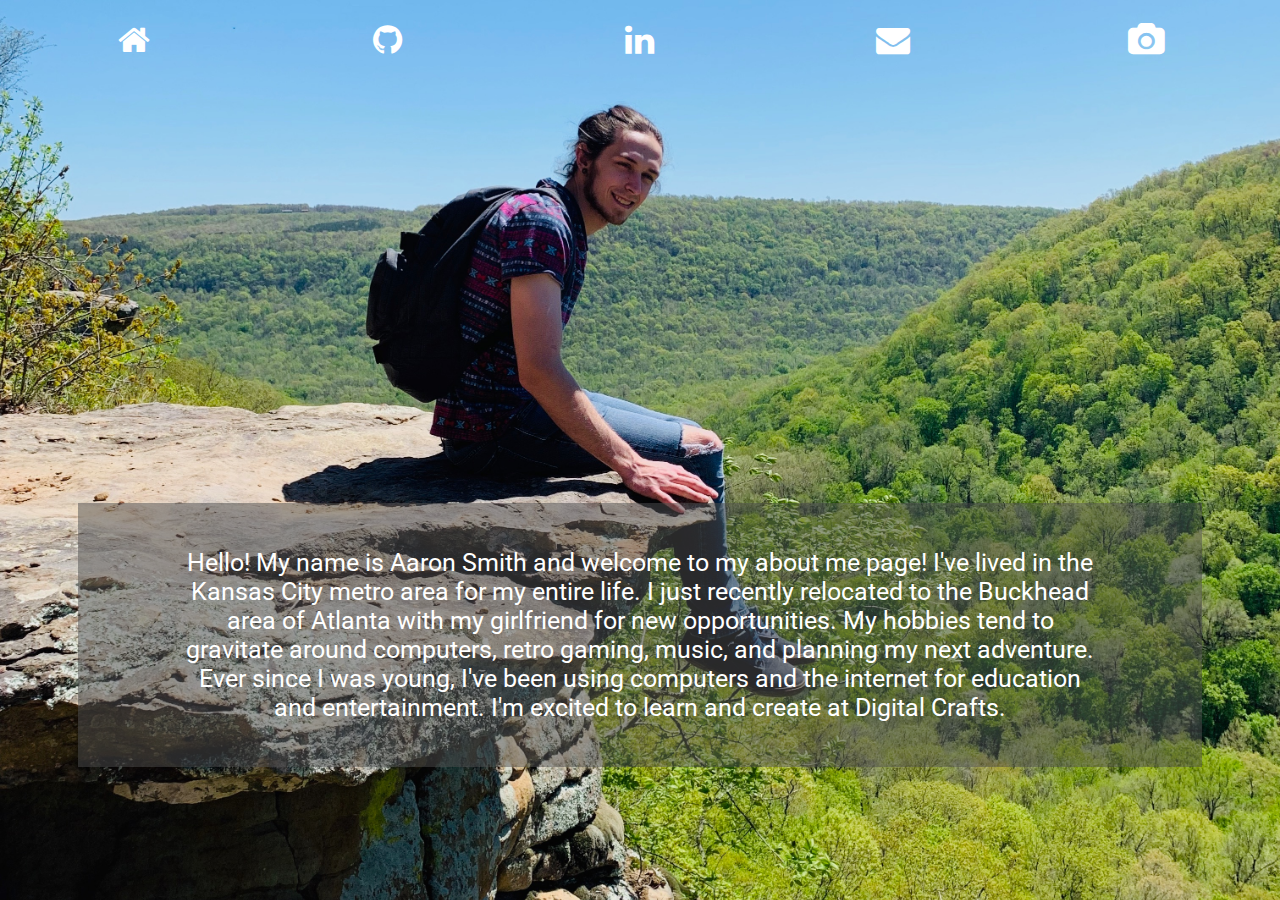
<file: index.html>
<!DOCTYPE html>
<!--[if lt IE 7]>      <html class="no-js lt-ie9 lt-ie8 lt-ie7"> <![endif]-->
<!--[if IE 7]>         <html class="no-js lt-ie9 lt-ie8"> <![endif]-->
<!--[if IE 8]>         <html class="no-js lt-ie9"> <![endif]-->
<!--[if gt IE 8]><!--> <html class="no-js"> <!--<![endif]-->
    <head>
        <meta charset="utf-8">
        <meta http-equiv="X-UA-Compatible" content="IE=edge">
        <title>Welcome to Aaron's About Me</title>
        <meta name="description" content="">
        <meta name="viewport" content="width=device-width, initial-scale=1">
        <link rel="stylesheet" href="styles/styles.css">
        <link href="https://fonts.googleapis.com/css?family=Roboto&display=swap" rel="stylesheet">
        
    </head>
    <body>
        <div class="main-content">
            <div class="nav-bar">
                <link rel="stylesheet" href="https://cdnjs.cloudflare.com/ajax/libs/font-awesome/4.7.0/css/font-awesome.min.css">
                <a class="active" href="#"><i class="fa fa-home"></i></a>
                <a href="https://github.com/aaroncosmith"><i class="fa fa-github"></i></a>
                <a href="https://www.linkedin.com/in/aaroncosmith"><i class="fa fa-linkedin"></i></a>
                <a href="pages/mycontact.html"><i class="fa fa-envelope"></i></a>
                <a href="pages/pictures.html"><i class="fa fa-camera"></i></a>
            </div>
            <h1></h1>
            <div class="main-container">
                <article>
                    <p>Hello! My name is Aaron Smith and welcome to my about me page! I've lived in the Kansas City metro area for my entire life. I just recently relocated to the Buckhead area of Atlanta with my girlfriend for new opportunities. My hobbies tend to gravitate around computers, retro gaming, music, and planning my next adventure. Ever since I was young, I've been using computers and the internet for education and entertainment. I'm excited to learn and create at Digital Crafts. </p>
                </article>
                
            </div>
        </div>
        
        <script src="" async defer></script>
    </body>
</html>
</file>
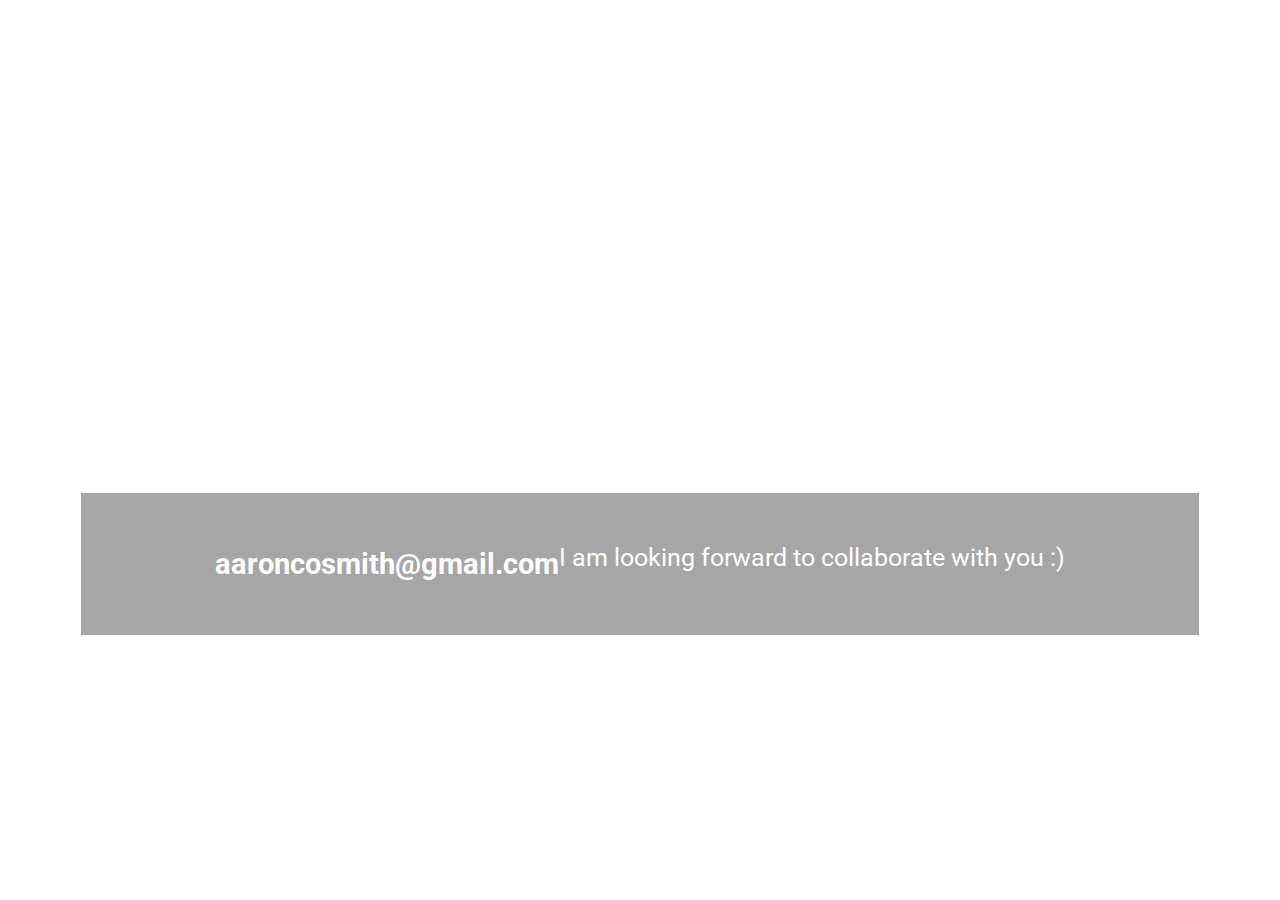
<file: pages/mycontact.html>
<!DOCTYPE html>
<!--[if lt IE 7]>      <html class="no-js lt-ie9 lt-ie8 lt-ie7"> <![endif]-->
<!--[if IE 7]>         <html class="no-js lt-ie9 lt-ie8"> <![endif]-->
<!--[if IE 8]>         <html class="no-js lt-ie9"> <![endif]-->
<!--[if gt IE 8]><!--> <html class="no-js"> <!--<![endif]-->
    <head>
        <meta charset="utf-8">
        <meta http-equiv="X-UA-Compatible" content="IE=edge">
        <title>Contact info!</title>
        <meta name="description" content="">
        <meta name="viewport" content="width=device-width, initial-scale=1">
        <link rel="stylesheet" href="../styles/stylescontact.css">
        <link href="https://fonts.googleapis.com/css?family=Roboto&display=swap" rel="stylesheet">
    </head>
    <body>
        <div class="main-content">
            <div class="nav-bar">
                <link rel="stylesheet" href="https://cdnjs.cloudflare.com/ajax/libs/font-awesome/4.7.0/css/font-awesome.min.css">
                <a class="active" href="../index.html"><i class="fa fa-home"></i></a>
                <a href="https://github.com/aaroncosmith"><i class="fa fa-github"></i></a>
                <a href="https://www.linkedin.com/in/aaron-smith-68b06919a/"><i class="fa fa-linkedin"></i></a>
                <a href="mycontact.html"><i class="fa fa-envelope"></i></a>
                <a href="pictures.html"><i class="fa fa-camera"></i></a>
            </div>
            <h1>Contact Info</h1>
            <div class="main-container">
                <h3>aaroncosmith@gmail.com</h3>
                <p>I am looking forward to collaborate with you :)</p>
            </div>
                
            </div>
        </div>
        
        <script src="" async defer></script>
    </body>
</html>
</file>
<file: styles/styles.css>
/* thaaaaaaaaank you w3 schools */

.nav-bar {
    width: 100%; /* Full-width */
    
    overflow: auto; /* Overflow due to float */
    
}

.nav-bar a {
    float: left; /* Float links side by side */
    text-align: center; /* Center-align text */
    width: 20%; /* Equal width (5 icons with 20% width each = 100%) */
    padding: 12px 0; /* Some top and bottom padding */
    transition: all 0.3s ease; /* Add transition for hover effects */
    color: white; /* White text color */
    font-size: 34px; /* Increased font size */
    
}

.nav-bar a:hover {
    background-color: rgb(0, 0, 0, 0.75); /* Add a hover color */
}

.active {
    background-color:; /* Add an active/current color */
}

h1 {
    padding: 170px;
}

html{
    background-color: white;
    background-image: url(../images/cliff.jpeg);
    background-repeat: no-repeat;
    background-position: top;
    background-size: cover;
    font-family: 'Roboto', sans-serif;
    
}

.main-container {
    text-align: center;
    border-style: solid;
    border-color: white;
    border-width: 0px;
    display: flex;
    justify-content: center;
    margin: 70px;
    color: white;
    font-size: 25px;
    padding: 20px;
    padding-left: 100px;
    padding-right: 100px;
    background-color: rgb(77, 77, 77, 0.50);
}

.footer {
    position: fixed;
    left: 0;
    bottom: 0;
    width: 100%;
    
    color: white;
    text-align: center;
</file>
<file: styles/stylescontact.css>
.nav-bar {
    width: 100%; /* Full-width */
    
    overflow: auto; /* Overflow due to float */
    
}

.nav-bar a {
    float: left; /* Float links side by side */
    text-align: center; /* Center-align text */
    width: 20%; /* Equal width (5 icons with 20% width each = 100%) */
    padding: 12px 0; /* Some top and bottom padding */
    transition: all 0.3s ease; /* Add transition for hover effects */
    color: white; /* White text color */
    font-size: 34px; /* Increased font size */
    
}

.nav-bar a:hover {
    background-color: rgb(0, 0, 0, 0.75); /* Add a hover color */
}

.active {
    background-color:; /* Add an active/current color */
}

h1 {
    padding: 100px;
    font-size: 80px;
    color: white;
}

h2 {
    color:white;
    padding-left: 100px;
    font-size: 45px;

}
html{
    background-color: white;
    background-image: url(https://aaroncosmith.github.io/images/beachcliff.JPG);
    background-repeat: no-repeat;
    background-position: middle;
    background-size: cover;
    font-family: 'Roboto', sans-serif;
    
}

.main-container {
    text-align: center;
    border-style: solid;
    border-color: white;
    border-width: 3px;
    display: flex;
    justify-content: center;
    margin: 70px;
    color: white;
    font-size: 25px;
    padding: 25px;
    background-color: rgb(77, 77, 77, 0.5);
}

.footer {
    position: fixed;
    left: 0;
    bottom: 0;
    width: 100%;
    
    color: white;
    text-align: center;
</file>
